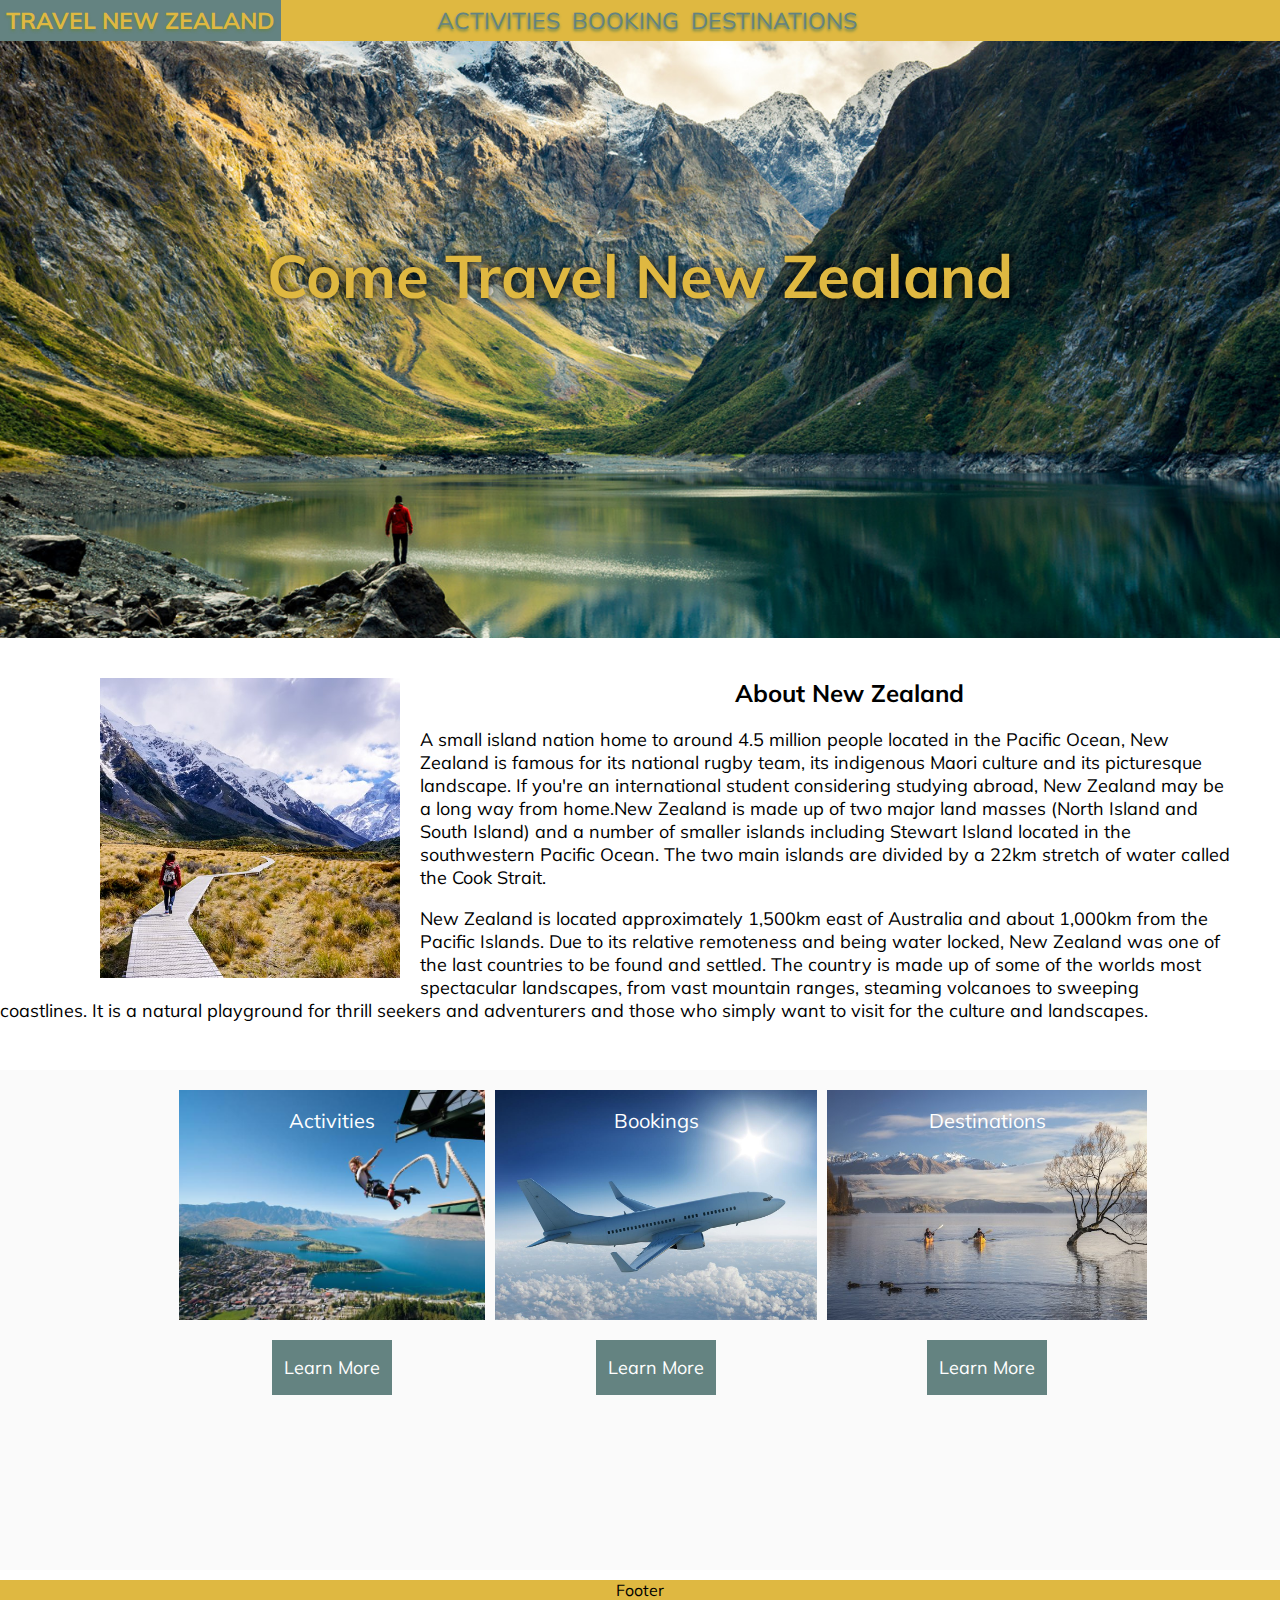
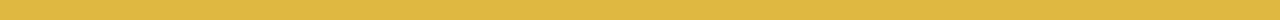
<file: Lab3Master1.3/public_html/index.html>
<!DOCTYPE html>
<html>
    <head>
        <title>NZ - Home</title>
        <meta charset="UTF-8">
        <meta name="viewport" content="width=device-width, initial-scale=1.0">
        <link href="index.css" rel="stylesheet" type="text/css"/>
        <link href="nav.css" rel="stylesheet" type="text/css"/>
        <link href="https://fonts.googleapis.com/css?family=Muli&display=swap" rel="stylesheet">
    </head>
    <body>
        <div class="container">
            <nav>
                <ul>
                    <li><a href="./index.html">Travel New Zealand</a></li>
                    <li><a href="./skiing.html">Activities</a></li>
                    <li><a href="./bookings.html">Booking</a></li>
                    <li><a href="./destinations.html">Destinations</a></li>
                    <li><i class="material-icons">menu</i></li>
                </ul>`
            </nav>
            <div class='heroOne'>
                <h1>Come Travel New Zealand</h1>
            </div>
            <div class="imgbio">
                <br>
                <img src="img/countrybio.jpg" alt="Image" class="countrybio"/>
                <center><h2>About New Zealand</h2></center>
                <p style="font-size: 18px;">
                    A small island nation home to around 4.5 million people located in the Pacific Ocean, New Zealand is famous for its national rugby team, its indigenous Maori culture and its picturesque landscape. 
                    If you're an international student considering studying abroad, New Zealand may be a long way from home.New Zealand is made up of two major land masses (North Island and South Island) and a number of smaller islands including Stewart Island located in the southwestern Pacific Ocean. The two main islands are divided by a 22km stretch of water called the Cook Strait. </p>
                <p style="font-size: 18px;">
                    New Zealand is located approximately 1,500km east of Australia and about 1,000km from the Pacific Islands. Due to its relative remoteness and being water locked, New Zealand was one of the last countries to be found and settled. The country is made up of some of the worlds most spectacular landscapes, from vast mountain ranges, steaming volcanoes to sweeping coastlines. It is a natural playground for thrill seekers and adventurers and those who simply want to visit for the culture and landscapes.
                </p>  
            </div>
            <div class="grid"><br>
                <div class="activities">
                    <a href="skiing.html">
                        <img src="img/activities.jpg" alt="" class="activityImg"/>
                        <div class="title1"><p>Activities</p></div>
                    </a>
                    <form class="button1" method="get" action="activities.html">
                        <center><button class="btnAct">Learn More</button></center>
                    </form>
                </div>
                <div class="booking">
                    <a href="bookings.html">
                        <img src="img/bookings.jpg" alt="" class="bookingImg"/>
                        <div class="title2"><p>Bookings</p></div>
                    </a>
                    <form class="button2" method="get" action="bookings.html">
                        <center><button class="btnAct">Learn More</button></center>
                    </form>
                </div>
                <div class="destinations">
                    <a href="destinations.html">
                        <img src="img/destinations.jpg" alt="" class="destinationImg"/>
                        <div class="title3"><p>Destinations</p></div>
                    </a>
                    <form class="button3" method="get" action="destinations.html">
                        <center><button class="btnAct">Learn More</button></center>
                    </form>
                </div>
            </div>
            <div class="grid2">
            </div>
            <footer class="footer">Footer</footer>
        </div>
    </body>
</html>
</file>
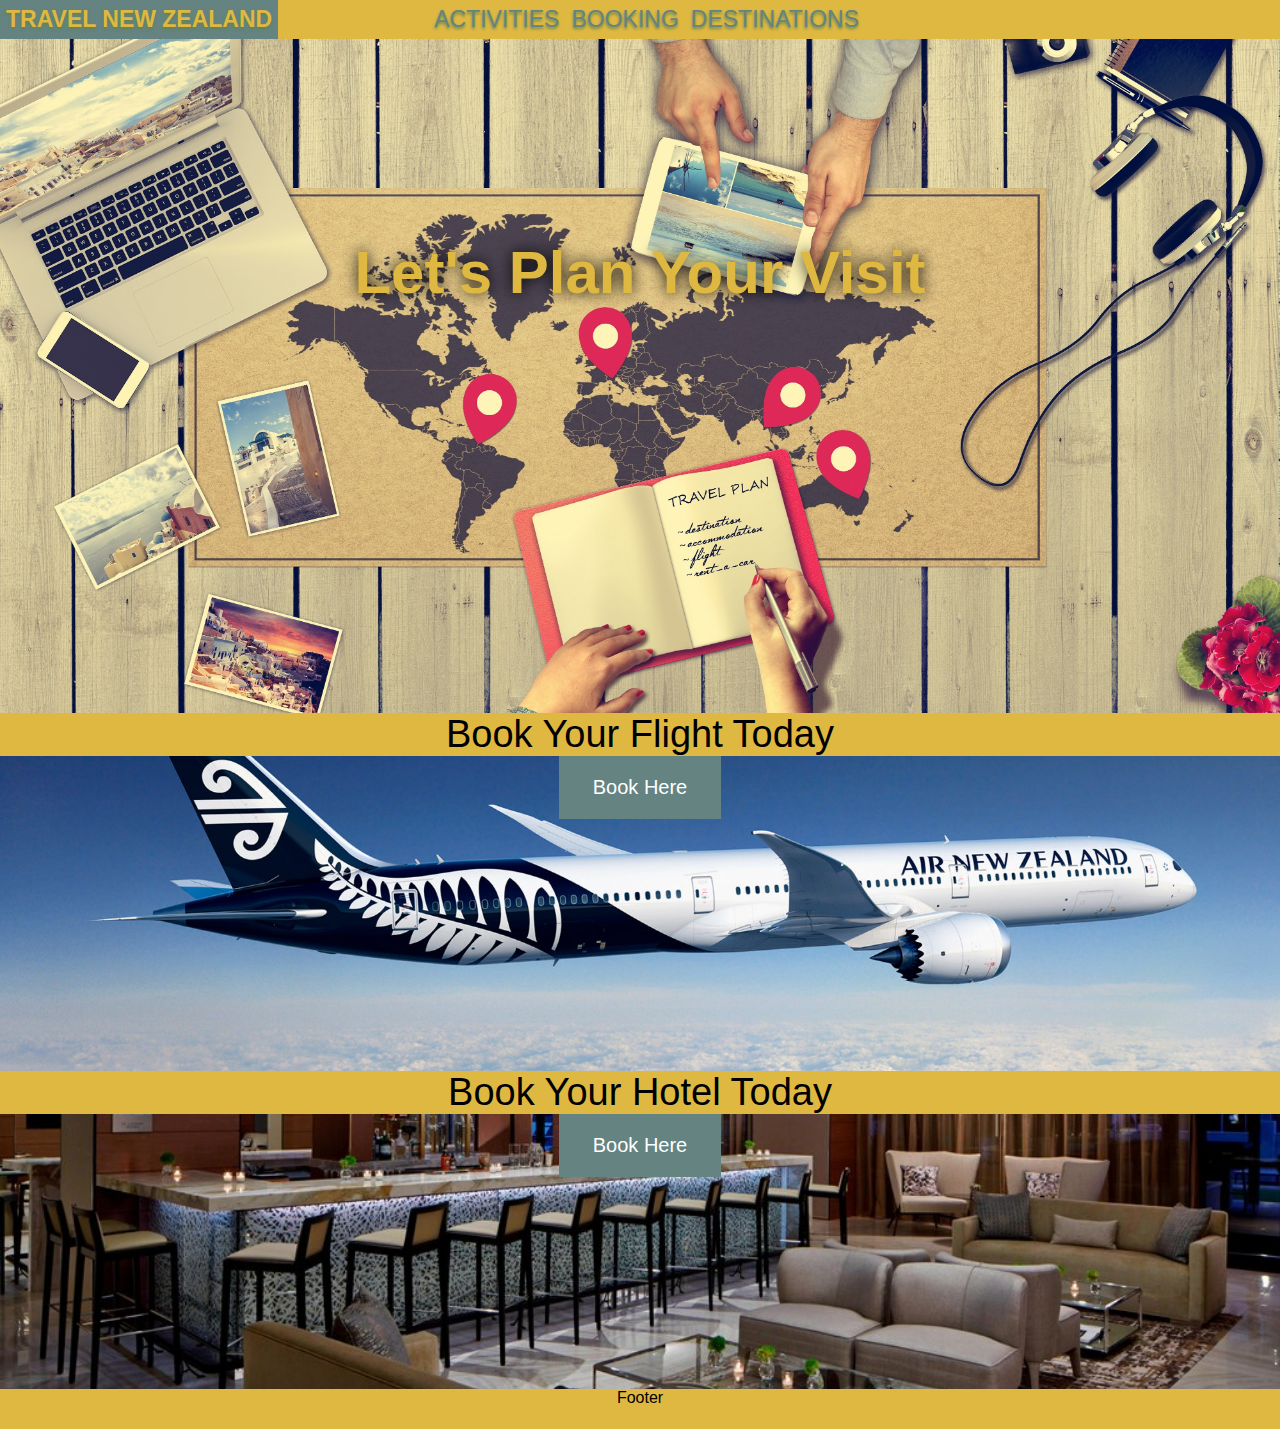
<file: Lab3Master1.3/public_html/bookings.html>
<!DOCTYPE html>
<html>
    <head>
        <title> NZ - Bookings</title>
        <meta charset="UTF-8">
        <meta name="viewport" content="width=device-width, initial-scale=1.0">
        <link href="bookings.css" rel="stylesheet" type="text/css"/>
        <link href="https://fonts.googleapis.com/icon?family=Material+Icons" rel="stylesheet">
        <link href="nav.css" rel="stylesheet" type="text/css"/>
    </head>
    <body>     
        <div class="container">
            <nav>
                <ul>
                    <li><a href="index.html">Travel New Zealand</a></li>
                    <li><a href="skiing.html">Activities</a></li>
                    <li><a href="bookings.html">Booking</a></li>
                    <li><a href="destinations.html">Destinations</a></li>
                    <li><i class="material-icons">menu</i></li>
                </ul>
            </nav>
            <div class="heroOne">
                <h1>Let's Plan Your Visit</h1>
            </div>
            <div id="button1">
                <form method="get" action="https://www.nz.kayak.com/" target="_blank">
                    Book Your Flight Today
                </form>
            </div>
            <div class="heroTwo">
                <form method="get" action="https://www.nz.kayak.com/" target="_blank">
                    <button type="submit">Book Here</button>
                </form>
            </div>
            <div id="button2">
                <form method="get" action="https://www.nz.kayak.com/" target="_blank">
                    Book Your Hotel Today
                </form>
            </div>
            <div class="heroThree">
                <form method="get" action="https://www.nz.kayak.com/" target="_blank">
                    <button type="submit">Book Here</button>
                </form>
            </div>
            <footer class="footer">Footer</footer>
        </div>
    </body>
</html>
</file>
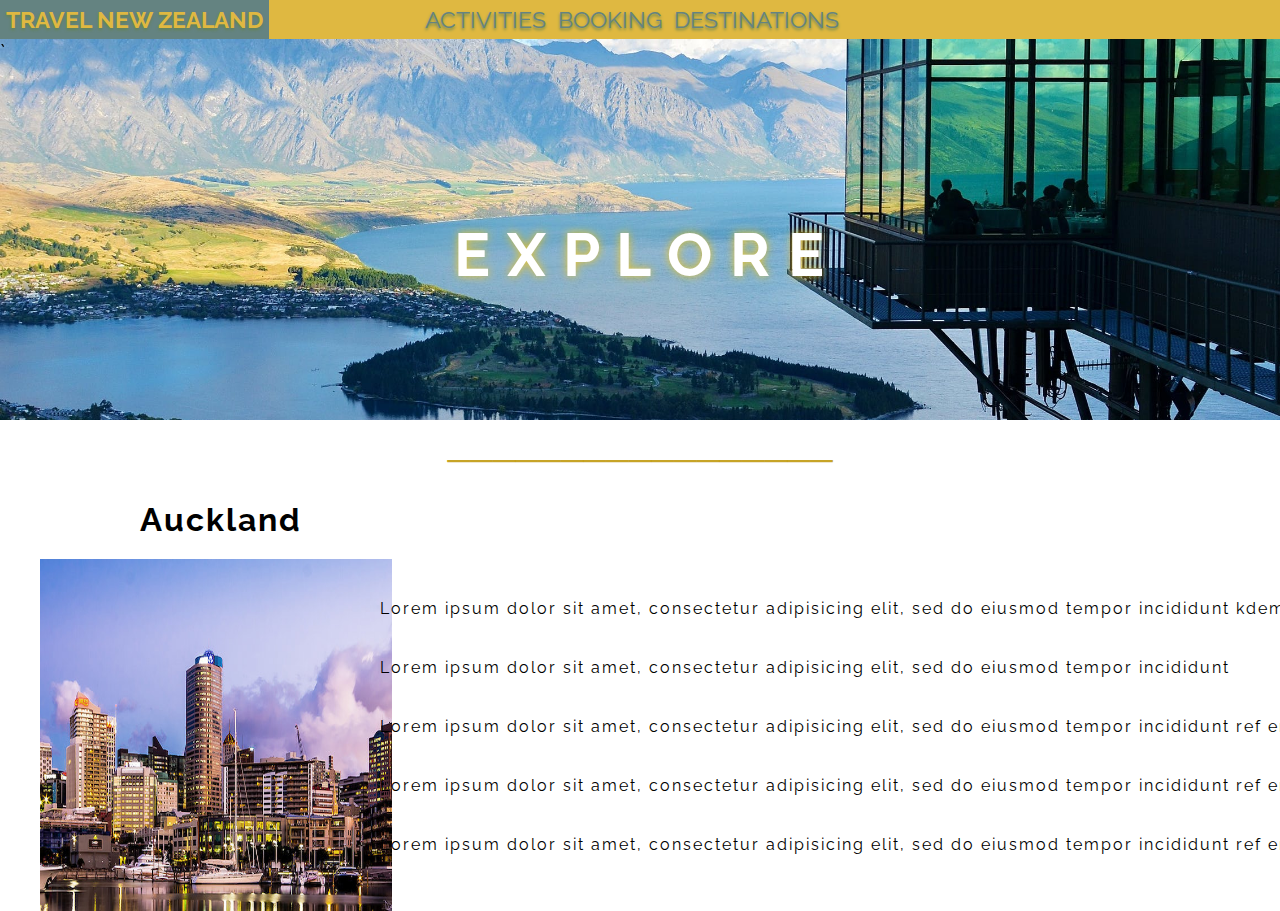
<file: Lab3Master1.3/public_html/destinations.html>
<!DOCTYPE html>
<!--
To change this license header, choose License Headers in Project Properties.
To change this template file, choose Tools | Templates
and open the template in the editor.
-->
<html>

    <head>
        <title> Destination</title>
        <meta charset="UTF-8">
        <meta name="viewport" content="width=device-width, initial-scale=1.0">
        <link href="https://fonts.googleapis.com/css?family=Baloo+Chettan+2|Montserrat|Muli|Raleway|Ubuntu&display=swap" rel="stylesheet">
        <link href="destinations.css" rel="stylesheet" type="text/css"/>
        <link href="nav.css" rel="stylesheet" type="text/css"/>
    </head>
    <body>
        <nav>
            <ul>
                <li><a href="./index.html">Travel New Zealand</a></li>
                <li><a href="./skiing.html">Activities</a></li>
                <li><a href="./bookings.html">Booking</a></li>
                <li><a href="./destinations.html">Destinations</a></li>
                <li><i class="material-icons">menu</i></li>
            </ul>`
        </nav>
        <div class="heroOne">
            <h1>E X P L O R E</h1>
        </div>
        <div class="h1Her">
            <h1>─────────────────</h1>
        </div>
        <div class="places">
            <h1>Auckland</h1>
            <div class="places-wrapper">
                <img src="images/auck1.jpg" alt="Auckland" height="352" width="352">
                <div class="text-body">
                    <p>Lorem ipsum dolor sit amet, consectetur adipisicing elit, sed do eiusmod tempor incididunt kdemf</p>
                    <p>Lorem ipsum dolor sit amet, consectetur adipisicing elit, sed do eiusmod tempor incididunt</p>
                    <p>Lorem ipsum dolor sit amet, consectetur adipisicing elit, sed do eiusmod tempor incididunt ref emr</p>
                    <p>Lorem ipsum dolor sit amet, consectetur adipisicing elit, sed do eiusmod tempor incididunt ref emr</p>
                    <p>Lorem ipsum dolor sit amet, consectetur adipisicing elit, sed do eiusmod tempor incididunt ref emr</p>
                </div>
                <!--<div class="footer">
                <p></p>
                <a href="https://www.facebook.com/purenewzealand/" target="_blank"><img src="images/icons8-facebook-50.png" alt="facebook logo" height="42" width="42"></a>
                <a href="https://www.instagram.com/purenewzealand/?hl=en" target="_blank"><img src="images/icons8-instagram-50.png" alt="instagram logo" height="42" width="42"></a>
                <a href="https://twitter.com/PureNewZealand?ref_src=twsrc%5Egoogle%7Ctwcamp%5Eserp%7Ctwgr%5Eauthor" target="_blank"><img src="images/icons8-twitter-50.png" alt="twitter logo" height="42" width="42"></a>
                <a href="https://www.yelp.com/search?find_desc=New+Zealand&find_loc=Auckland " target="_blank"><img src="images/icons8-yelp-50.png" alt="yelp logo" height="42" width="42"></a>
                <p>©Web Development II</p>
                </div> -->
            </div>

    </body>
</html>
</file>
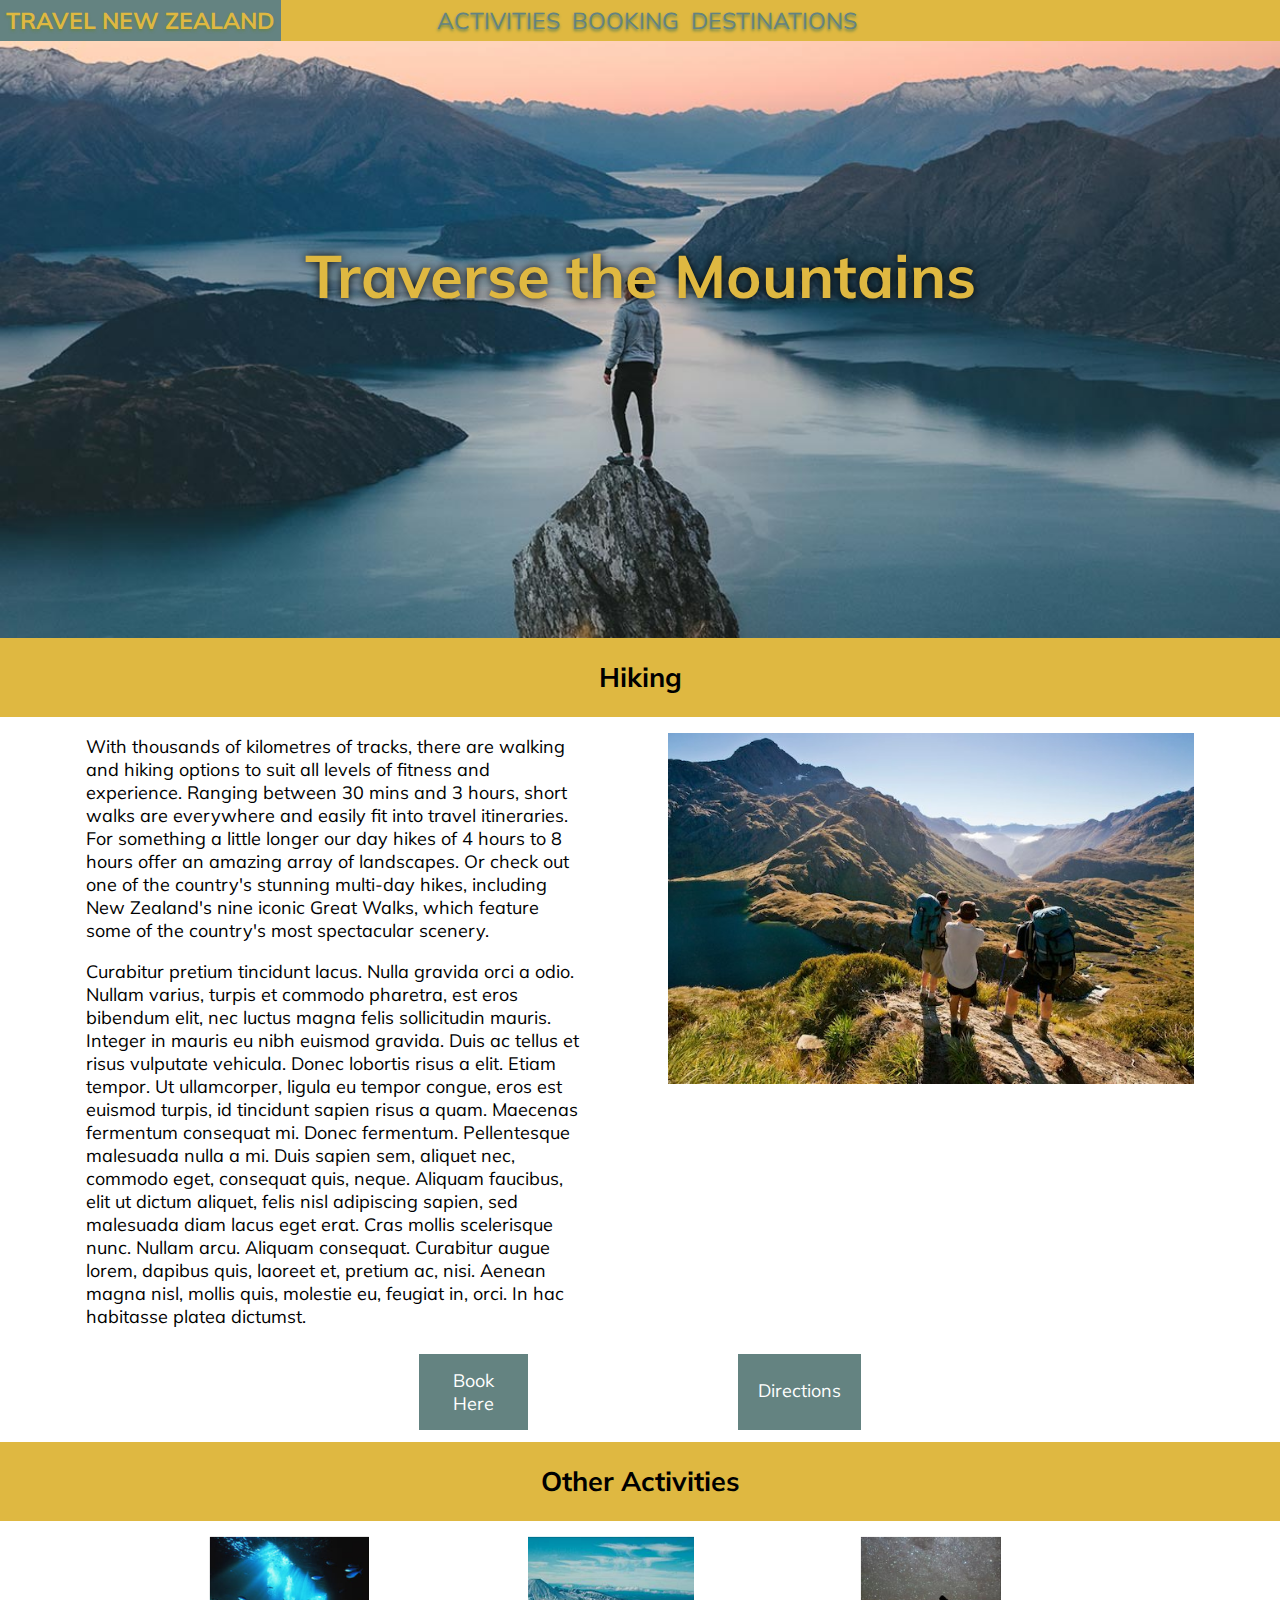
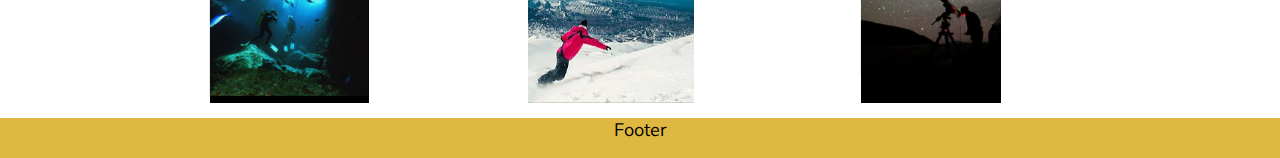
<file: Lab3Master1.3/public_html/hiking.html>
<!DOCTYPE html>
<html>
    <head>
        <title>Activities</title>
        <meta charset="UTF-8">
        <meta name="viewport" content="width=device-width, initial-scale=1.0">
        <link href="nav.css" rel="stylesheet" type="text/css"/>
        <link href="ActsCss/hiking.css" rel="stylesheet" type="text/css"/>
        <link href="https://fonts.googleapis.com/css?family=Muli&display=swap" rel="stylesheet">

        <link href="https://fonts.googleapis.com/icon?family=Material+Icons" rel="stylesheet">
    </head>
    <body>     
        <div class="container">
            <nav>
                <ul>
                    <li><a href="./index.html">Travel New Zealand</a></li>
                    <li><a href="./skiing.html">Activities</a></li>
                    <li><a href="./bookings.html">Booking</a></li>
                    <li><a href="./destinations.html">Destinations</a></li>
                    <li><i class="material-icons">menu</i></li>
                </ul>
            </nav>
            <a id="home"></a>
            <div class='heroOne'>
                <h1>Traverse the Mountains</h1>
            </div>
            <div class="headingOne">
                <h2>Hiking</h2>
            </div>
            <div class="blurb">
                <p>
                    With thousands of kilometres of tracks, there are walking and hiking options to suit all levels of fitness and experience. 
                    Ranging between 30 mins and 3 hours, short walks are everywhere and easily fit into travel itineraries. For something a little longer our day hikes of 4 hours to 8 hours offer an amazing array of landscapes. Or check out one of the country's stunning multi-day hikes, including New Zealand's nine iconic Great Walks, which feature some of the country's most spectacular scenery.
                <p>
                    Curabitur pretium tincidunt lacus. Nulla gravida orci a odio. Nullam varius, turpis et commodo pharetra, est eros bibendum elit, nec luctus magna felis sollicitudin mauris. Integer in mauris eu nibh euismod gravida. Duis ac tellus et risus vulputate vehicula. Donec lobortis risus a elit. Etiam tempor. Ut ullamcorper, ligula eu tempor congue, eros est euismod turpis, id tincidunt sapien risus a quam. Maecenas fermentum consequat mi. Donec fermentum. Pellentesque malesuada nulla a mi. Duis sapien sem, aliquet nec, commodo eget, consequat quis, neque. Aliquam faucibus, elit ut dictum aliquet, felis nisl adipiscing sapien, sed malesuada diam lacus eget erat. Cras mollis scelerisque nunc. Nullam arcu. Aliquam consequat. Curabitur augue lorem, dapibus quis, laoreet et, pretium ac, nisi. Aenean magna nisl, mollis quis, molestie eu, feugiat in, orci. In hac habitasse platea dictumst.
                </p>
            </div>
            <div class="image">
                <img src="images/hiking2.jpg" alt="" style=" max-height: 400px"/>
            </div>
            <div class="bookbtn">
                <a href="https://www.nz.kayak.com/">Book Here</a></div>
            <div class="mapbtn">
                <a href="https://www.maps.google.com/">Directions</a>
            </div>
            <div class="headingTwo">
                <h2>Other Activities</h2>
            </div>
            <div class="act1"><a href="./scuba.html">
                    <img src="images/scuba.jpg" class="imglink" style="width:100%">
                    <div class="middle">
                        <div class="text">Scuba Diving</div>
                    </div>
                </a></div>
            <div class="act2"><a href="./skiing.html">
                    <img src="images/skiing.jpg" class="imglink" style="width:100%">
                    <div class="middle">
                        <div class="text">Skiing</div>
                    </div>
                </a></div>
            <div class="act3"><a href="./stargazing.html">
                    <img src="images/astro.jpg" class="imglink" style="width:100%">
                    <div class="middle">
                        <div class="text">Stargazing</div>
                    </div>
                </a></div>
            <footer class="footer">Footer</footer>
            <a style="position: absolute; top:10000px;"></a>
        </div>
    </body>
</html>
</file>
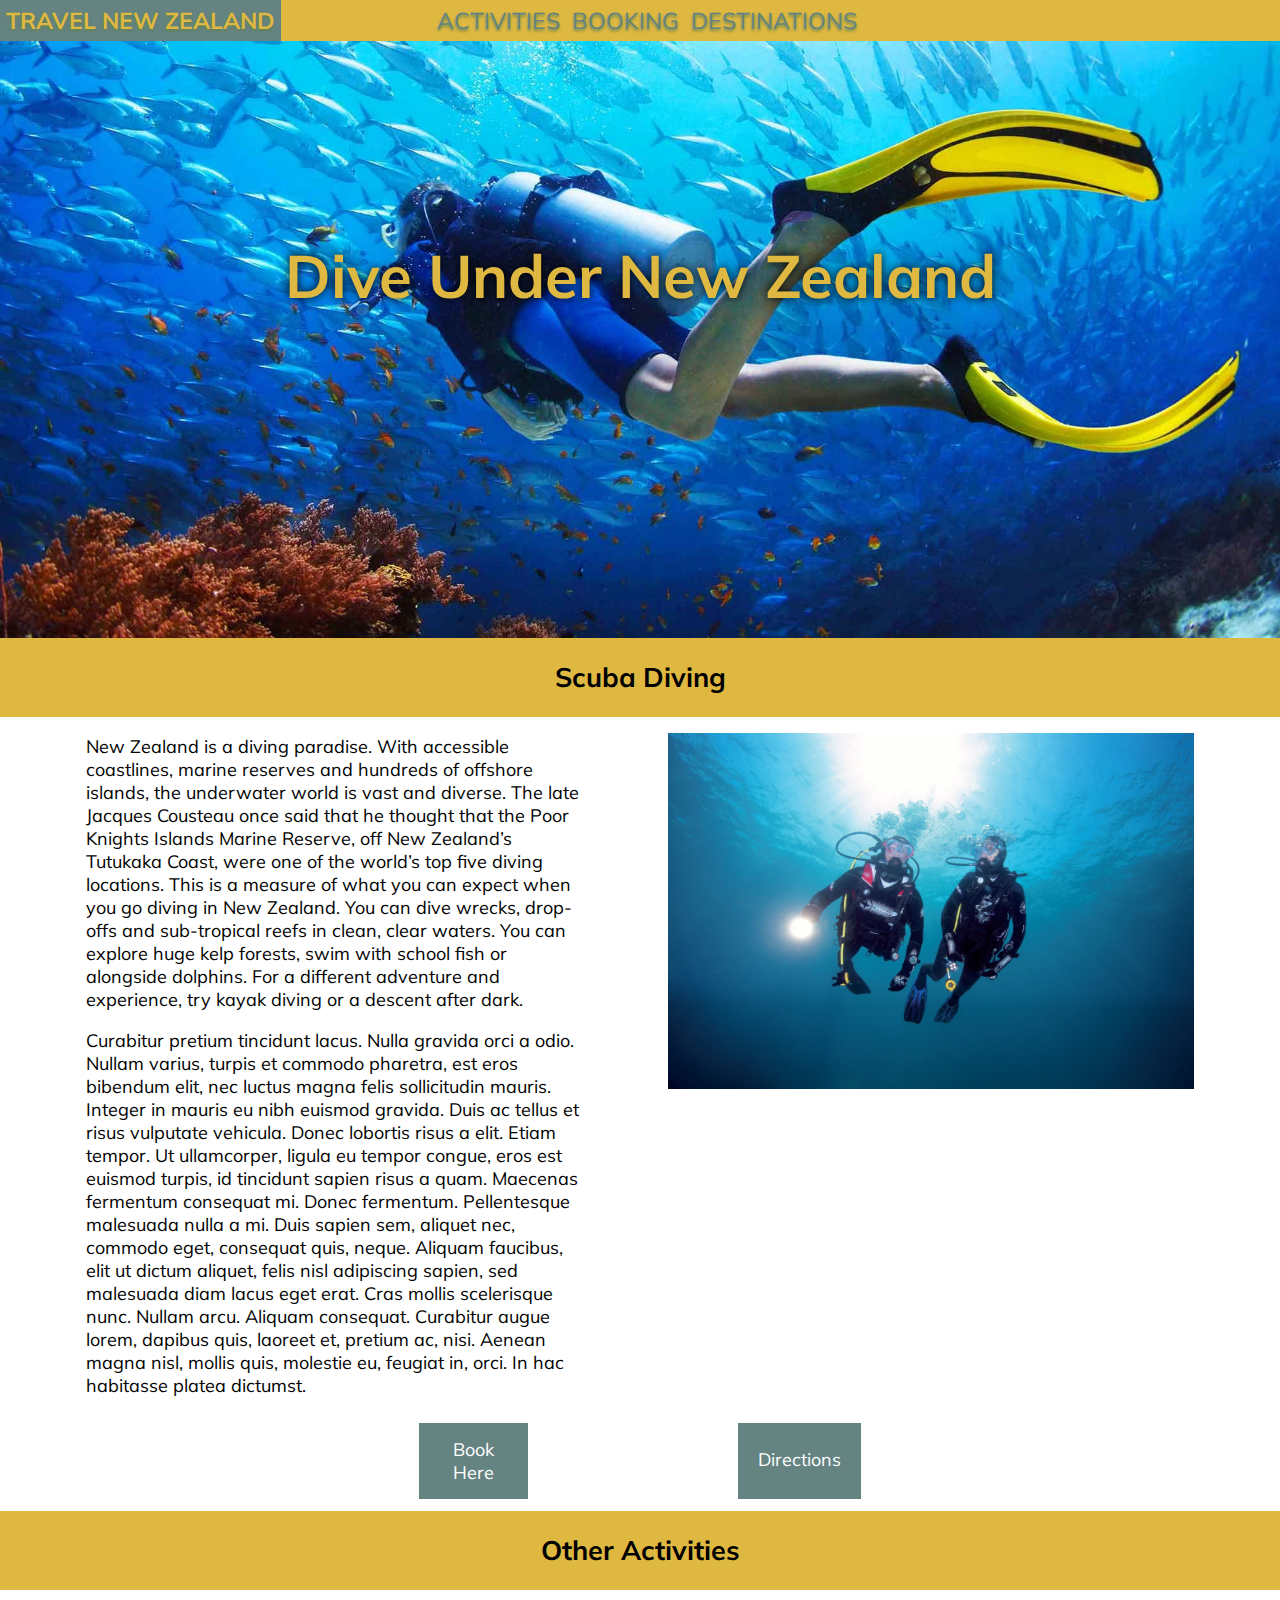
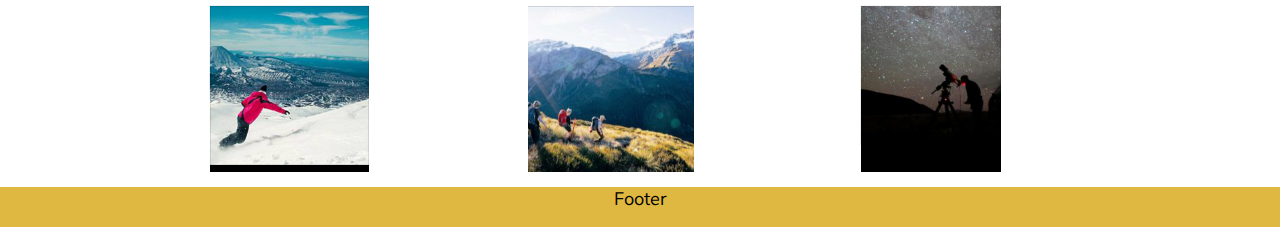
<file: Lab3Master1.3/public_html/scuba.html>
<!DOCTYPE html>
<html>
    <head>
        <title>Activities</title>
        <meta charset="UTF-8">
        <meta name="viewport" content="width=device-width, initial-scale=1.0">
        <link href="nav.css" rel="stylesheet" type="text/css"/>
        <link href="ActsCss/scuba.css" rel="stylesheet" type="text/css"/>
        <link href="https://fonts.googleapis.com/css?family=Muli&display=swap" rel="stylesheet">
        <link href="https://fonts.googleapis.com/icon?family=Material+Icons" rel="stylesheet">
    </head>
    <body>     
        <div class="navbar">
            <!--    <div class="logo">
            <img src="images/tourism.png" alt="New Zeland logo" height="42" width="42">-->
            <div class="links">
                <a href="#home">Travel New Zeland</a>
                <a href="destinations.html">Destinations</a>
                <a href="#bookings">Bookings</a>
                <div class="dropdown">
                    <button class="dropbtn">Activities</button>
                    <div class="dropdown-content">
                        <a href="#Hiking">Hiking</a>
                        <a href="#Snowboarding">Snowboarding</a>
                        <a href="#Stargazing">Stargazing</a>
                        <a href="#Scuba">Scuba</a>
                    </div>
                </div>
            </div>   
        </div>
        <div class="container">
            <nav>
                <ul>
                    <li><a href="./index.html">Travel New Zealand</a></li>
                    <li><a href="./skiing.html">Activities</a></li>
                    <li><a href="./bookings.html">Booking</a></li>
                    <li><a href="./destinations.html">Destinations</a></li>
                    <li><i class="material-icons">menu</i></li>
                </ul>
            </nav>
            <a id="home"></a>
            <div class='heroOne'>
                <h1>Dive Under New Zealand</h1>
            </div>
            <div class="headingOne">
                <h2>Scuba Diving</h2>
            </div>
            <div class="blurb">
                <p>
                    New Zealand is a diving paradise. With accessible coastlines, marine reserves and hundreds of offshore islands, the underwater world is vast and diverse. The late Jacques Cousteau once said that he thought that the Poor Knights Islands Marine Reserve, off New Zealand’s Tutukaka Coast, were one of the world’s top five diving locations. This is a measure of what you can expect when you go diving in New Zealand. You can dive wrecks, drop-offs and sub-tropical reefs in clean, clear waters. You can explore huge kelp forests, swim with school fish or alongside dolphins. For a different adventure and experience, try kayak diving or a descent after dark.

                </p>
                <p>
                    Curabitur pretium tincidunt lacus. Nulla gravida orci a odio. Nullam varius, turpis et commodo pharetra, est eros bibendum elit, nec luctus magna felis sollicitudin mauris. Integer in mauris eu nibh euismod gravida. Duis ac tellus et risus vulputate vehicula. Donec lobortis risus a elit. Etiam tempor. Ut ullamcorper, ligula eu tempor congue, eros est euismod turpis, id tincidunt sapien risus a quam. Maecenas fermentum consequat mi. Donec fermentum. Pellentesque malesuada nulla a mi. Duis sapien sem, aliquet nec, commodo eget, consequat quis, neque. Aliquam faucibus, elit ut dictum aliquet, felis nisl adipiscing sapien, sed malesuada diam lacus eget erat. Cras mollis scelerisque nunc. Nullam arcu. Aliquam consequat. Curabitur augue lorem, dapibus quis, laoreet et, pretium ac, nisi. Aenean magna nisl, mollis quis, molestie eu, feugiat in, orci. In hac habitasse platea dictumst.
                </p>
            </div>
            <div class="image">
                <img src="images/scuba2.jpg" alt="" style="max-height: 400px;"/>
            </div>
            <div class="bookbtn">
                <a href="https://www.nz.kayak.com/">Book Here</a></div>
            <div class="mapbtn">
                <a href="https://www.maps.google.com/">Directions</a>
            </div>
            <div class="headingTwo">
                <h2>Other Activities</h2>
            </div>
            <div class="act1"><a href="./skiing.html">
                    <img src="images/skiing.jpg" class="imglink" style="width:100%">
                    <div class="middle">
                        <div class="text">Skiing</div>
                    </div>
                </a></div>
            <div class="act2"><a href="./hiking.html">
                    <img src="images/hiking.jpg" class="imglink" style="width:100%">
                    <div class="middle">
                        <div class="text">Hiking</div>
                    </div>
                </a></div>
            <div class="act3"><a href="./stargazing.html">
                    <img src="images/astro.jpg" class="imglink" style="width:100%">
                    <div class="middle">
                        <div class="text">Stargazing</div>
                    </div>
                </a></div>
            <footer class="footer">Footer</footer>
            <a style="position: absolute; top:10000px;"></a>
        </div>
    </body>
</html>
</file>
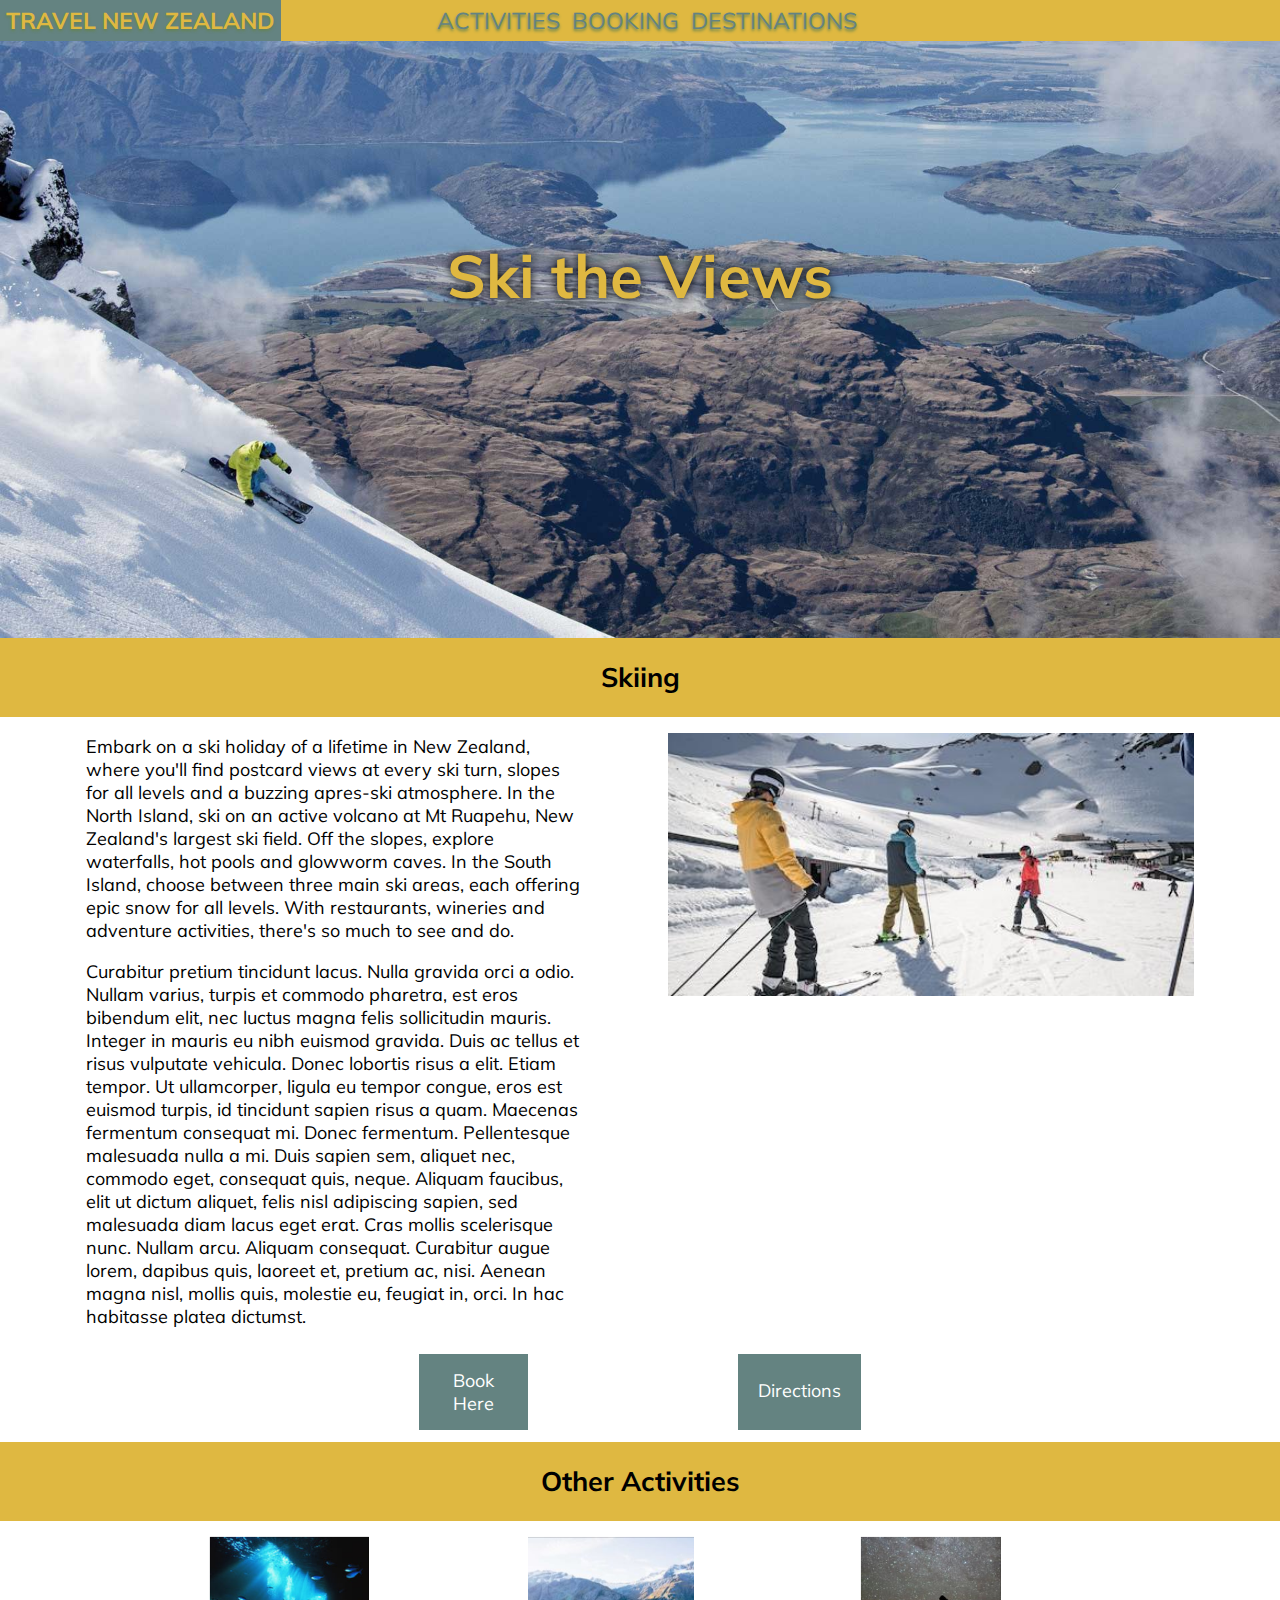
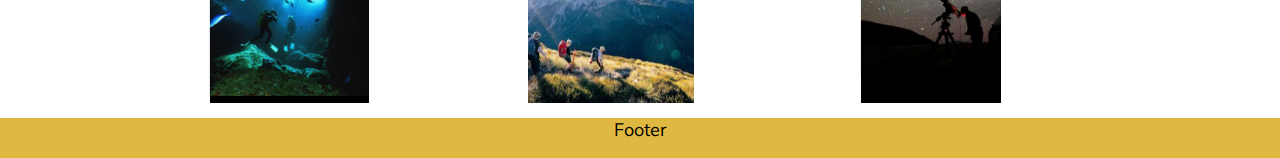
<file: Lab3Master1.3/public_html/skiing.html>
<!DOCTYPE html>
<html>
    <head>
        <title>NZ - Skiing</title>
        <meta charset="UTF-8">
        <meta name="viewport" content="width=device-width, initial-scale=1.0">
        <link href="nav.css" rel="stylesheet" type="text/css"/>
        <link href="https://fonts.googleapis.com/css?family=Muli&display=swap" rel="stylesheet">
        <link href="ActsCss/skiing.css" rel="stylesheet" type="text/css"/>
        <link href="https://fonts.googleapis.com/icon?family=Material+Icons" rel="stylesheet">
    </head>
    <body>     
        <div class="container">
            <nav>
                <ul>
                    <li><a href="./index.html">Travel New Zealand</a></li>
                    <li><a href="./skiing.html">Activities</a></li>
                    <li><a href="./bookings.html">Booking</a></li>
                    <li><a href="./destinations.html">Destinations</a></li>
                    <li><i class="material-icons">menu</i></li>
                </ul>
            </nav>
            <a id="home"></a>
            <div class='heroOne'>
                <h1>Ski the Views</h1>
            </div>
            <div class="headingOne">
                <h2>Skiing</h2>
            </div>
            <div class="blurb">
                <p>
                    Embark on a ski holiday of a lifetime in New Zealand, where you'll find postcard views at every ski turn, slopes for all levels and a buzzing apres-ski atmosphere.

                    In the North Island, ski on an active volcano at Mt Ruapehu, New Zealand's largest ski field. Off the slopes, explore waterfalls, hot pools and glowworm caves. In the South Island, choose between three main ski areas, each offering epic snow for all levels. With restaurants, wineries and adventure activities, there's so much to see and do.            </p>
                <p>
                    Curabitur pretium tincidunt lacus. Nulla gravida orci a odio. Nullam varius, turpis et commodo pharetra, est eros bibendum elit, nec luctus magna felis sollicitudin mauris. Integer in mauris eu nibh euismod gravida. Duis ac tellus et risus vulputate vehicula. Donec lobortis risus a elit. Etiam tempor. Ut ullamcorper, ligula eu tempor congue, eros est euismod turpis, id tincidunt sapien risus a quam. Maecenas fermentum consequat mi. Donec fermentum. Pellentesque malesuada nulla a mi. Duis sapien sem, aliquet nec, commodo eget, consequat quis, neque. Aliquam faucibus, elit ut dictum aliquet, felis nisl adipiscing sapien, sed malesuada diam lacus eget erat. Cras mollis scelerisque nunc. Nullam arcu. Aliquam consequat. Curabitur augue lorem, dapibus quis, laoreet et, pretium ac, nisi. Aenean magna nisl, mollis quis, molestie eu, feugiat in, orci. In hac habitasse platea dictumst.
                </p>
            </div>
            <div class="image">
                <img src="images/skiing2.jpg" alt="" style="max-height: 400px;"/>
            </div>
            <div class="bookbtn">
                <a href="https://www.nz.kayak.com/">Book Here</a>
            </div>
            <div class="mapbtn">
                <a href="https://www.maps.google.com/">Directions</a>
            </div>
            <div class="headingTwo">
                <h2>Other Activities</h2>
            </div>
            <div class="act1"><a href="./scuba.html">
                    <img src="images/scuba.jpg" class="imglink" style="width:100%">
                    <div class="middle">
                        <div class="text">Scuba Diving</div>
                    </div>
                </a></div>
            <div class="act2"><a href="./hiking.html">
                    <img src="images/hiking.jpg" class="imglink" style="width:100%">
                    <div class="middle">
                        <div class="text">Hiking</div>
                    </div>
                </a></div>
            <div class="act3"><a href="./stargazing.html">
                    <img src="images/astro.jpg" class="imglink" style="width:100%">
                    <div class="middle">
                        <div class="text">Stargazing</div>
                    </div>
                </a></div>
            <footer class="footer">Footer</footer>
            <a style="position: absolute; top:10000px;"></a>
        </div>
    </body>
</html>
</file>
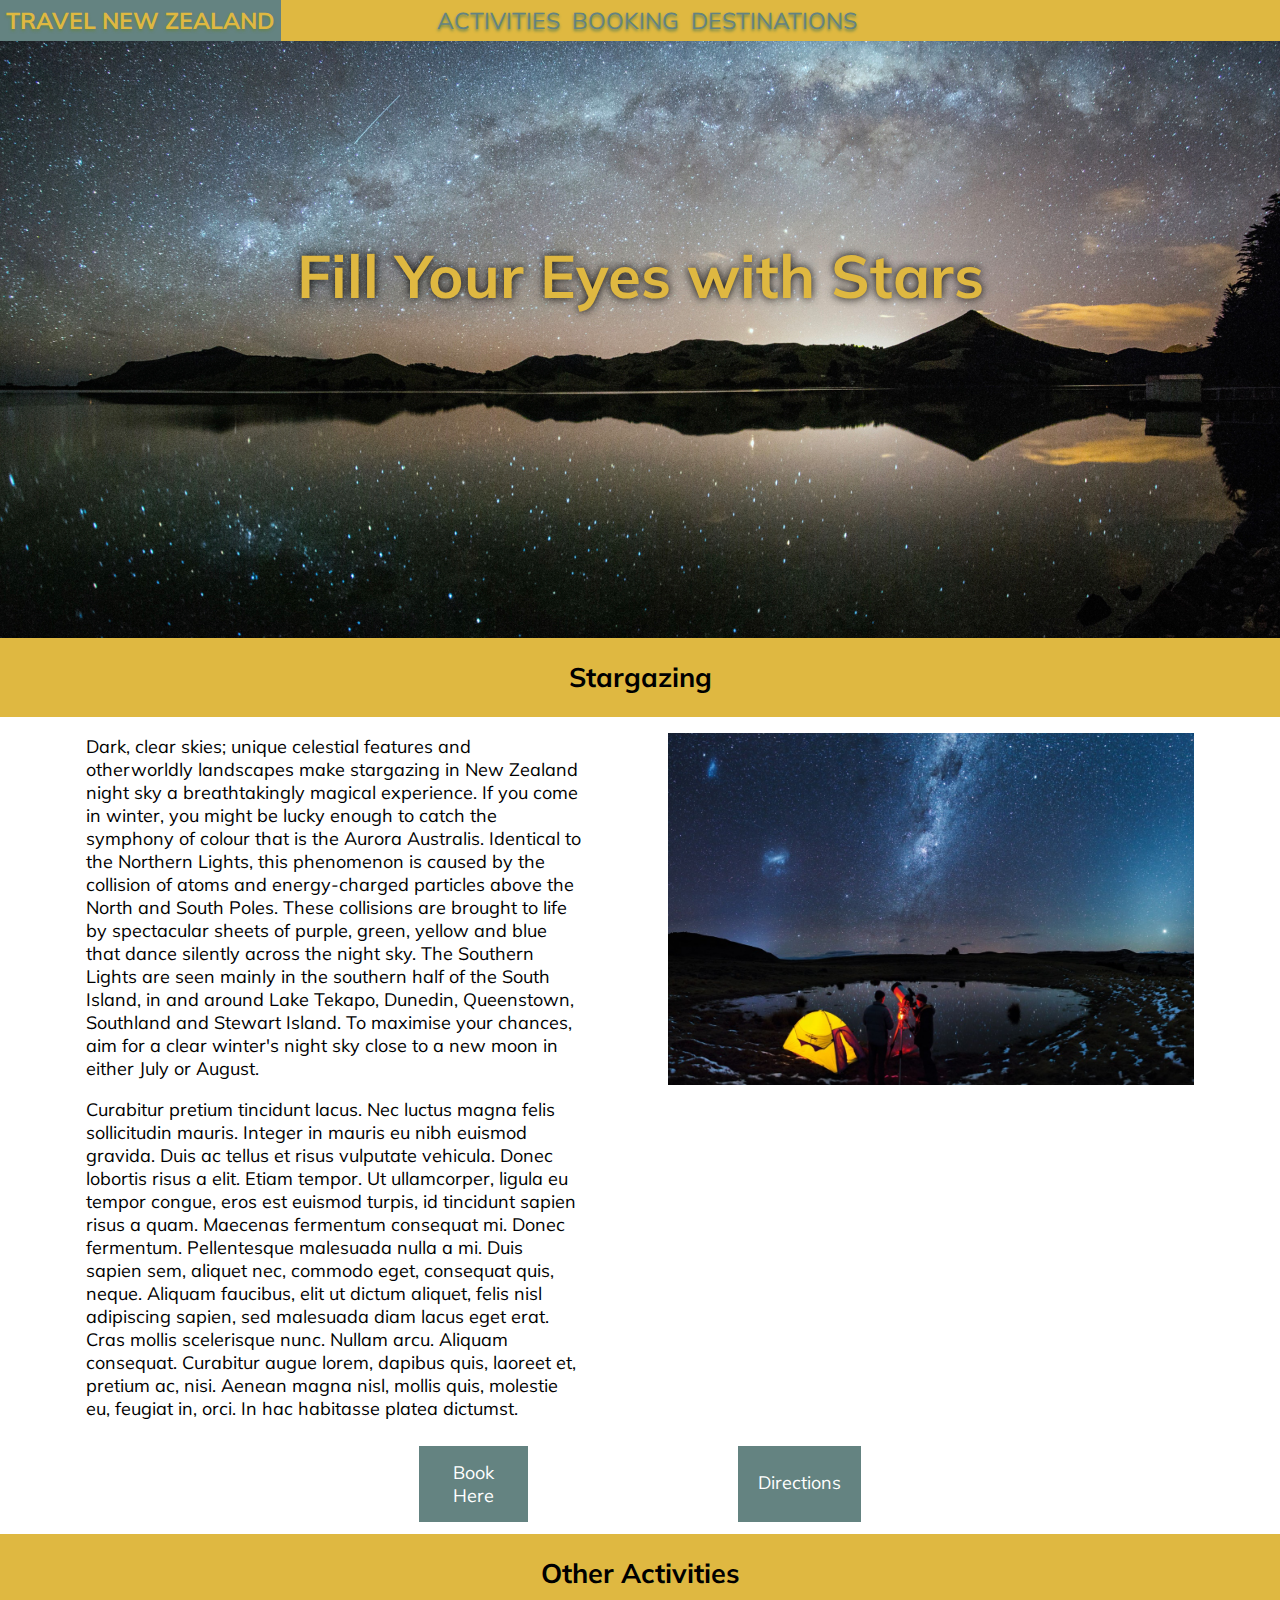
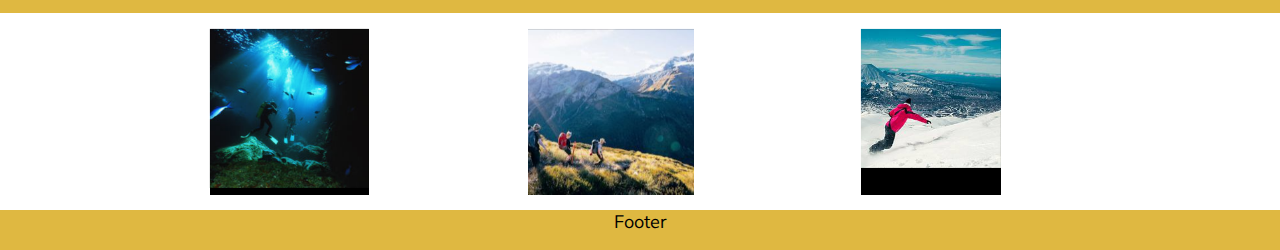
<file: Lab3Master1.3/public_html/stargazing.html>
<!DOCTYPE html>
<html>
    <head>
        <title>Activities</title>
        <meta charset="UTF-8">
        <meta name="viewport" content="width=device-width, initial-scale=1.0">
        <link href="nav.css" rel="stylesheet" type="text/css"/>
        <link href="ActsCss/stargazing.css" rel="stylesheet" type="text/css"/>
        <link href="https://fonts.googleapis.com/css?family=Muli&display=swap" rel="stylesheet">
        <link href="https://fonts.googleapis.com/icon?family=Material+Icons" rel="stylesheet">
    </head>
    <body>     
        <div class="container">
            <nav>
                <ul>
                    <li><a href="./index.html">Travel New Zealand</a></li>
                    <li><a href="./skiing.html">Activities</a></li>
                    <li><a href="./bookings.html">Booking</a></li>
                    <li><a href="./destinations.html">Destinations</a></li>
                    <li><i class="material-icons">menu</i></li>
                </ul>
            </nav>
            <a id="home"></a>
            <div class='heroOne'>
                <h1>Fill Your Eyes with Stars</h1>
            </div>
            <div class="headingOne">
                <h2>Stargazing</h2>
            </div>
            <div class="blurb">
                <p>
                    Dark, clear skies; unique celestial features and otherworldly landscapes make stargazing in New Zealand night sky a breathtakingly magical experience. If you come in winter, you might be lucky enough to catch the symphony of colour that is the Aurora Australis. Identical to the Northern Lights, this phenomenon is caused by the collision of atoms and energy-charged particles above the North and South Poles. These collisions are brought to life by spectacular sheets of purple, green, yellow and blue that dance silently across the night sky. The Southern Lights are seen mainly in the southern half of the South Island, in and around Lake Tekapo, Dunedin, Queenstown, Southland and Stewart Island. To maximise your chances, aim for a clear winter's night sky close to a new moon in either July or August. 
                <p>
                    Curabitur pretium tincidunt lacus. Nec luctus magna felis sollicitudin mauris. Integer in mauris eu nibh euismod gravida. Duis ac tellus et risus vulputate vehicula. Donec lobortis risus a elit. Etiam tempor. Ut ullamcorper, ligula eu tempor congue, eros est euismod turpis, id tincidunt sapien risus a quam. Maecenas fermentum consequat mi. Donec fermentum. Pellentesque malesuada nulla a mi. Duis sapien sem, aliquet nec, commodo eget, consequat quis, neque. Aliquam faucibus, elit ut dictum aliquet, felis nisl adipiscing sapien, sed malesuada diam lacus eget erat. Cras mollis scelerisque nunc. Nullam arcu. Aliquam consequat. Curabitur augue lorem, dapibus quis, laoreet et, pretium ac, nisi. Aenean magna nisl, mollis quis, molestie eu, feugiat in, orci. In hac habitasse platea dictumst.
                </p>
            </div>
            <div class="image">
                <img src="images/astro2.jpg" alt="" style=" max-height: 400px;"/>
            </div>
            <div class="bookbtn">
                <a href="https://www.nz.kayak.com/">Book Here</a></div>
            <div class="mapbtn">
                <a href="https://www.maps.google.com/">Directions</a>
            </div>
            <div class="headingTwo">
                <h2>Other Activities</h2>
            </div>
            <div class="act1"><a href="./scuba.html">
                    <img src="images/scuba.jpg" class="imglink" style="width:100%">
                    <div class="middle">
                        <div class="text">Scuba Diving</div>
                    </div>
                </a></div>
            <div class="act2"><a href="./hiking.html">
                    <img src="images/hiking.jpg" class="imglink" style="width:100%">
                    <div class="middle">
                        <div class="text">Hiking</div>
                    </div>
                </a></div>
            <div class="act3"><a href="./skiing.html">
                    <img src="images/skiing.jpg" class="imglink" style="width:100%">
                    <div class="middle">
                        <div class="text">Skiing</div>
                    </div>
                </a></div>
            <footer class="footer">Footer</footer>
            <a style="position: absolute; top:10000px;"></a>
        </div>
    </body>
</html>
</file>
<file: Lab3Master1.3/public_html/index.css>
.container{
    display: grid;
    grid-template-columns: repeat(6, 1fr);
    grid-template-rows: 38px 600px auto 30px 500px auto auto auto auto 50px;
    position: absolute;
    top: 0px;
    left: 0px;
    font-family: 'Muli', sans-serif;
    width: 100%;
}
.heroOne {
    grid-column-start: 1;
    grid-column-end: 7;
    grid-row-start: 2;
    grid-row-end: 3;
    background-image: url(img/hero.jpg);
    background-size: cover;
    background-position: center;
}
.heroOne h1 {
    font-family: 'Muli', sans-serif;
    text-align: center;
    color: #DFB841;
    margin-top: 200px;
    font-size: 60px;
    text-shadow: 0px 0px 10px black;
}
.imgbio{
    grid-column-start: 1;
    grid-column-end: 7;
    grid-row-start: 3;
    grid-row-end: 4;
}
.countrybio{
    height: 300px;
    float: left;
    margin-left: 100px;
    margin-top: 20px;
    margin-bottom: 20px;
    margin-right: 20px;
}
.imgbio p{
    margin-right: 50px;

}
.grid{
    display: grid;
    grid-row: 4;
    grid-column: 4;
    grid-template-columns: repeat(6, 1fr);
    grid-template-rows: auto auto auto;
    grid-gap: 10px;
    text-align: center;
}
.grid2{
    display: grid;
    grid-row: 5;
    grid-column: 4;
    grid-template-columns: 1fr 1fr;
    grid-template-rows: 15px;
    background-color: #FAFAFA;
    width: 100%;
    grid-column-start: 1;
    grid-column-end: 7;
}
.activities{
    grid-column-start: 2;
    grid-column-end: 3;
    grid-row-start: 4;
    grid-row-end: 5;
    position: relative;
    width: 100%;
}
.button1{
    grid-column-start:2;
    grid-column-end: 3;
    grid-row-start: 5;
    grid-row-end: 6;
    width: 100%;
}
.button2{
    grid-column-start: 3;
    grid-column-end: 4;
    grid-row-start: 5;
    grid-row-end: 6;
    width: 100%;
}
.button3{
    grid-column-start: 7;
    grid-column-end: 8;
    grid-row-start: 5;
    grid-row-end: 6;
    width: 100%;
}
.booking{
    grid-column-start: 3;
    grid-column-end: 4;
    grid-row-start: 4;
    grid-row-end: 5;
    position: relative;
    width: 100%;
}
.destinations{
    grid-column-start: 4;
    grid-column-end: 5;
    grid-row-start: 4;
    grid-row-end: 5;
    position: relative;
    width: 100%;
}
.activityImg, .bookingImg{
    height: 230px;
    display: block;
}
.destinationImg{
    height: 230px;
    display: block;
    width: 320px;
}
.footer {
    position: absolute;
    bottom: 0;
    width: 100%;
    height: 2.5rem;
    background-color: #DFB841;
    text-align: center;
}
.btnAct, .btnBook, .btnDes{
    font-family: 'Muli', sans-serif;
    background-color: #648381;
    color: white;
    border: none;
    cursor: pointer;
    padding: 16px 12px;
    font-size: 18px;
    margin-top: 20px;
    transition: background-color .4s;
}
button{
    padding: 15px 34px;
}
.btnAct:hover{
    background-color: #DFB841;
    color: white;
}
.title1, .title2, .title3{    
    font-family: 'Muli', sans-serif;
    color: white;
    position: absolute;
    top: 10%;
    left: 50%;
    transform: translate(-50%, -50%);
    font-size: 20px;
}

@media only screen and (max-width: 1100px){

}
</file>
<file: Lab3Master1.3/public_html/nav.css>
nav{
    grid-column-start: 1;
    grid-column-end: 7;
    grid-row-start: 1;
    grid-row-end: 2;
    z-index: 10;
    font-size: 23px;
    top: 0;
    position: fixed;
    width: 100%;
}
nav ul{
    list-style-type: none;
    margin: 0;
    padding: 0;
    overflow: hidden;
    background-color: #DFB841;
}
nav li{
    float: left;
    text-shadow: 0px 2px 3px #648351;
}
nav li:first-of-type{
    margin-right: 150px;
    font-weight: bold;
}
nav li:last-of-type{
    display: none;
}
nav a:link, nav a:visited{
    display: block;
    width: auto;
    color: #648381;
    background-color: #DFB841;
    text-align: center;
    padding: 6px;
    text-decoration: none;
    text-transform: uppercase;
    transition: background-color .3s, color .3s;
}
nav a:hover, nav a:active{
    background-color: #648381;
    color: #DFB841;
}
</file>
<file: Lab3Master1.3/public_html/bookings.css>
html {
    scroll-behavior: smooth;
}

.container {
    display: grid;
    grid-template-columns: repeat(6, 1fr);
    grid-template-rows: 38px auto auto auto auto auto auto auto;
    position: absolute;
    top: 0px;
    left: 0px;
    font-family: Helvetica;
    width: 100%;
}

.heroOne {
    grid-column-start: 1;
    grid-column-end: 7;
    grid-row-start: 2;
    grid-row-end: 3;
    background-image: url(img/planning.jpg);
    background-size: cover;
    background-position: center;
    height: 75vh;
    position: relative;
    transition: height .75s;
}
.heroOne h1 {
    text-align: center;
    color: #DFB841;
    margin-top: 200px;
    font-size: 60px;
    text-shadow: 0px 0px 15px black;
}
#button1 {
    grid-column-start: 1;
    grid-column-end: 7;
    grid-row-start: 3;
    grid-row-end: 4;
    font-size: 38px;
    text-align: center;
    background-color: #DFB841;
    color: black;
}
.heroTwo {
    grid-column-start: 1;
    grid-column-end: 7;
    grid-row-start: 4;
    grid-row-end: 5;
    background-image: url(img/plane.jpg);
    background-size: cover;
    background-position: center;
    background-repeat: no-repeat;
    position: relative;
    height: 35vh;
    transition: height .75s;
    text-align: center;
}
#button2 {
    grid-column-start: 1;
    grid-column-end: 7;
    grid-row-start: 5;
    grid-row-end: 6;
    font-size: 38px;
    text-align: center;
    background-color: #DFB841;
    color: black;
}
.heroThree {
    grid-column-start: 1;
    grid-column-end: 7;
    grid-row-start: 6;
    grid-row-end: 7;
    background-image: url(img/hotel.jpg);
    background-size: cover;
    background-position: center;
    height: 35vh;
    transition: height .75s;
    text-align: center;
}
button {
    background-color: #648381;
    color: #FFF;
    padding: 20px 34px;
    text-align: center;
    text-decoration: none;
    font-size: 20px;
    border: none;
    cursor: pointer;
    transition: .5s;
}
button:hover {
    background-color: #DFB841;
}
button:focus {
    outline: 0;
    background-color: #DFB841;
}
.footer {
    position: absolute;
    bottom: 0;
    width: 100%;
    height: 2.5rem;
    background-color: #DFB841;
    text-align: center;
}
</file>
<file: Lab3Master1.3/public_html/destinations.css>
body {
    font-family: 'Raleway', sans-serif;
    margin: 0;
    padding: 0;
}

body{
    background-color: white;
}

.destinations{
    background-color: red;
}

.heroOne {
    grid-column-start: 1;
    grid-column-end: 7;
    grid-row-start: 2;
    grid-row-end: 3;
    background-image: url(images/newz.jpeg);
    width: 100%;
    height: 400px;
    padding-top: 20px;
    background-size: cover;
    background-position: center;
}

.heroOne:hover{
}

.heroOne h1{
    margin-top: 200px;
    font-family: 'Raleway', sans-serif;
    letter-spacing: 2px;
    text-align: center;
    color: white;
    font-size: 60px;
    text-shadow: 0px 0px 10px rgba(255, 202, 10, 0.85);
}

heroOne h1:hover{
    top: 0;
    bottom: 0;
    left: 0;
    right: 0;
    height: 100%;
    width: 100%;
    opacity: 0.6;
    transition: .5s ease;

}
.h1Her{
    text-align: center;
    color: rgba(189, 148, 0, 0.85);
}

.places{
    width: 100%;
    margin-left: 40px;
    letter-spacing: 2px;
}
.places h1{
    text-align: left;
    margin-left: 100px;
}

.places p{
    margin-left: -300px;
    margin-top: 40px;
    color: black;
}

.places-wrapper {
    display: grid !important;
    grid-template-columns: 1fr 1fr;
}
</file>
<file: Lab3Master1.3/public_html/ActsCss/hiking.css>
html, body{
    scroll-behavior: smooth;
    height: 100%;
}
.container{
    display: grid;
    grid-template-columns: repeat(17, 1fr);
    grid-template-rows: 38px 600px auto auto auto auto auto auto auto auto 55px;
    position: absolute;
    top: 0px;
    left: 0px;
    font-family: 'Muli', sans-serif;
    font-size: 18px;
    width: 100%;
}
.heroOne {
    grid-column-start: 1;
    grid-column-end: 18;
    grid-row-start: 2;
    grid-row-end: 3;
    background-image: url(../images/hikinghero.jpg);
    background-size: cover;
    background-position: center;
}
.heroOne h1 {
    text-align: center;
    color: #DFB841;
    margin-top: 200px;
    font-size: 60px;
    text-shadow: 0px 0px 10px black;
}
.headingOne{
    grid-column-start: 1;
    grid-column-end: 18;
    grid-row-start: 3;
    grid-row-end: 4;
    text-align: center;
    background-color: #DFB841;
}
.blurb{
    grid-column-start: 2;
    grid-column-end: 9;
    grid-row-start: 4;
    grid-row-end: 5;
    margin: 0px 16px;
    margin-bottom: 8px;
}
.image{
    grid-column-start: 10;
    grid-column-end: 17;
    grid-row-start: 4;
    grid-row-end: 5;
    margin: 16px 16px 0px 0px;
    margin-bottom: 8px;
}
.image img{
    object-fit: cover;
    width: 100%
}

.bookbtn {
    grid-column-start: 7;
    grid-column-end: 8;
    grid-row-start: 5;
    grid-row-end: 6;
    background-color: #648381;
    padding: 15px 34px;
    text-align: center;
    font-size: 18px;
    /*    margin: 4px 2px;*/
    cursor: pointer;
    /*    margin-left: 45%;*/
    border: none;
    transition: background-color .4s;

}
.bookbtn a{
    text-decoration: none;
    color: white;
}
.mapbtn {
    grid-column-start: 11;
    grid-column-end: 12;
    grid-row-start: 5;
    grid-row-end: 6;
    background-color: #648381;
    padding: 25px 20px;
    text-align: center;
    font-size: 18px;
    /*margin: 4px 2px;*/
    cursor: pointer;
    /*margin-left: 45%;*/
    border: none;
    transition: background-color .4s, color .4s;

}
.mapbtn a{
    margin-top: 200px;
    text-decoration: none;
    color: white;
}
.mapbtn:hover, .bookbtn:hover{
    background-color: #DFB841;
    color: #648385;
}

#button1:focus, #button2:focus {
    outline: 0;
}
.headingTwo{
    grid-column-start: 1;
    grid-column-end: 18;
    grid-row-start: 6;
    grid-row-end: 7;
    text-align: center;
    background-color: #DFB841;
    margin-bottom: 16px;
    margin-top: 12px;
}

/*https://www.w3schools.com/howto/tryit.asp?filename=tryhow_css_image_overlay_opacity*/

.act1{
    grid-column-start: 4;
    grid-column-end: 8;
    grid-row-start: 7;
    grid-row-end: 8;
    position: relative;
    width: 50%;
    background-color: black;
}
.act1 .imglink, .act2 .imglink, .act3 .imglink {
    opacity: 1;
    display: block;
    width: 100%;
    height: auto;
    transition: .5s ease;
    backface-visibility: hidden;
}
.act1 .middle, .act3 .middle, .act2 .middle{
    transition: .5s ease;
    opacity: 0;
    position: absolute;
    top: 50%;
    left: 50%;
    transform: translate(-50%, -50%);
    -ms-transform: translate(-50%, -50%);
    text-align: center;
}
.act1:hover img, .act2:hover img, .act3:hover img{
    opacity: 0.6;
}
.act1:hover .middle, .act2:hover .middle, .act3:hover .middle{
    opacity: 1;

}
.act1 .text, .act2 .text, .act3 .text   {
    color: white;
    opacity: .9;
    font-size: 18px;
}
.act2{
    grid-column-start: 8;
    grid-column-end: 12;
    grid-row-start: 7;
    grid-row-end: 8;
    position: relative;
    width: 50%;
    background-color: black;
}
.act3{
    grid-column-start: 12;
    grid-column-end: 16;
    grid-row-start: 7;
    grid-row-end: 8;
    position: relative;
    width: 50%;
    background-color: black;
}

/*.heroTwo h1 {
    text-align: center;
    color: #DFB841;
    margin-top: 100px;
    font-size: 60px;
    text-shadow: 0px 0px 10px black;
}*/

/*Footer*/

.footer {
    position: absolute;
    bottom: 0;
    width: 100%;
    height: 2.5rem;
    background-color: #DFB841;
    text-align: center;
}

@media only screen and (max-width: 1100px){
    body{

    }
    .blurb{
        grid-column-start: 2;
        grid-column-end: 17;
        grid-row-start: 4;
        grid-row-end: 5;
        padding: 0;
        margin: 0;
    }
    .image{
        grid-column-start: 4;
        grid-column-end: 15;
        grid-row-start: 5;
        grid-row-end: 6;
        padding: 0;
        margin: 0 0 10px 0;

    }
    .bookbtn{
        grid-column-start: 7;
        grid-column-end: 8;
        grid-row-start: 6;
        grid-row-end: 7;
    }
    .mapbtn{
        grid-column-start: 11;
        grid-column-end: 12;
        grid-row-start: 6;
        grid-row-end: 7;
    }
    .headingTwo{
        grid-column-start: 1;
        grid-column-end: 18;
        grid-row-start: 7;
        grid-row-end: 8;
    }
    .act1{
        grid-row-start: 9;
        grid-row-end: 10;
        grid-column-start: 4;
        grid-column-end: 8;
    }
    .act2{
        grid-row-start: 9;
        grid-row-end: 10;
        grid-column-start: 8;
        grid-column-end: 12;
    }
    .act3{
        grid-row-start: 9;
        grid-row-end: 10;
        grid-column-start: 12;
        grid-column-end: 16;
    }
    .footer{
        grid-column-start: 1;
        grid-column-end: 18;
        grid-row-start: 10;
    }
}
</file>
<file: Lab3Master1.3/public_html/ActsCss/scuba.css>
html, body{
    scroll-behavior: smooth;
    height: 100%;
}
.container{
    display: grid;
    grid-template-columns: repeat(17, 1fr);
    grid-template-rows: 38px 600px auto auto auto auto auto auto auto auto 55px;
    position: absolute;
    top: 0px;
    left: 0px;
    font-family: 'Muli', sans-serif;
    font-size: 18px;
    width: 100%;
}
.heroOne {
    grid-column-start: 1;
    grid-column-end: 18;
    grid-row-start: 2;
    grid-row-end: 3;
    background-image: url(../images/scubahero.jpg);
    background-size: cover;
    background-position: center;
}
.heroOne h1 {
    text-align: center;
    color: #DFB841;
    margin-top: 200px;
    font-size: 60px;
    text-shadow: 0px 0px 10px black;
}
.headingOne{
    grid-column-start: 1;
    grid-column-end: 18;
    grid-row-start: 3;
    grid-row-end: 4;
    text-align: center;
    background-color: #DFB841;
}
.blurb{
    grid-column-start: 2;
    grid-column-end: 9;
    grid-row-start: 4;
    grid-row-end: 5;
    margin: 0px 16px;
    margin-bottom: 8px;
}
.image{
    grid-column-start: 10;
    grid-column-end: 17;
    grid-row-start: 4;
    grid-row-end: 5;
    margin: 16px 16px 0px 0px;
    margin-bottom: 8px;
}
.image img{
    object-fit: cover;
    width: 100%
}

.bookbtn {
    grid-column-start: 7;
    grid-column-end: 8;
    grid-row-start: 5;
    grid-row-end: 6;
    background-color: #648381;
    padding: 15px 34px;
    text-align: center;
    font-size: 18px;
    /*    margin: 4px 2px;*/
    cursor: pointer;
    /*    margin-left: 45%;*/
    border: none;
    transition: background-color .4s;

}
.bookbtn a{
    text-decoration: none;
    color: white;
}
.mapbtn {
    grid-column-start: 11;
    grid-column-end: 12;
    grid-row-start: 5;
    grid-row-end: 6;
    background-color: #648381;
    padding: 25px 20px;
    text-align: center;
    font-size: 18px;
    /*margin: 4px 2px;*/
    cursor: pointer;
    /*margin-left: 45%;*/
    border: none;
    transition: background-color .4s, color .4s;

}
.mapbtn a{
    margin-top: 200px;
    text-decoration: none;
    color: white;
}
.mapbtn:hover, .bookbtn:hover{
    background-color: #DFB841;
    color: #648385;
}

#button1:focus, #button2:focus {
    outline: 0;
}
.headingTwo{
    grid-column-start: 1;
    grid-column-end: 18;
    grid-row-start: 6;
    grid-row-end: 7;
    text-align: center;
    background-color: #DFB841;
    margin-bottom: 16px;
    margin-top: 12px;
}

/*https://www.w3schools.com/howto/tryit.asp?filename=tryhow_css_image_overlay_opacity*/

.act1{
    grid-column-start: 4;
    grid-column-end: 8;
    grid-row-start: 7;
    grid-row-end: 8;
    position: relative;
    width: 50%;
    background-color: black;
}
.act1 .imglink, .act2 .imglink, .act3 .imglink {
    opacity: 1;
    display: block;
    width: 100%;
    height: auto;
    transition: .5s ease;
    backface-visibility: hidden;
}
.act1 .middle, .act3 .middle, .act2 .middle{
    transition: .5s ease;
    opacity: 0;
    position: absolute;
    top: 50%;
    left: 50%;
    transform: translate(-50%, -50%);
    -ms-transform: translate(-50%, -50%);
    text-align: center;
}
.act1:hover img, .act2:hover img, .act3:hover img{
    opacity: 0.6;
}
.act1:hover .middle, .act2:hover .middle, .act3:hover .middle{
    opacity: 1;

}
.act1 .text, .act2 .text, .act3 .text   {
    color: white;
    opacity: .9;
    font-size: 18px;
}
.act2{
    grid-column-start: 8;
    grid-column-end: 12;
    grid-row-start: 7;
    grid-row-end: 8;
    position: relative;
    width: 50%;
    background-color: black;
}
.act3{
    grid-column-start: 12;
    grid-column-end: 16;
    grid-row-start: 7;
    grid-row-end: 8;
    position: relative;
    width: 50%;
    background-color: black;
}

/*.heroTwo h1 {
    text-align: center;
    color: #DFB841;
    margin-top: 100px;
    font-size: 60px;
    text-shadow: 0px 0px 10px black;
}*/

/*Footer*/

.footer {
    position: absolute;
    bottom: 0;
    width: 100%;
    height: 2.5rem;
    background-color: #DFB841;
    text-align: center;
}

@media only screen and (max-width: 1100px){
    body{

    }
    .blurb{
        grid-column-start: 2;
        grid-column-end: 17;
        grid-row-start: 4;
        grid-row-end: 5;
        padding: 0;
        margin: 0;
    }
    .image{
        grid-column-start: 4;
        grid-column-end: 15;
        grid-row-start: 5;
        grid-row-end: 6;
        padding: 0;
        margin: 0 0 10px 0;

    }
    .bookbtn{
        grid-column-start: 7;
        grid-column-end: 8;
        grid-row-start: 6;
        grid-row-end: 7;
    }
    .mapbtn{
        grid-column-start: 11;
        grid-column-end: 12;
        grid-row-start: 6;
        grid-row-end: 7;
    }
    .headingTwo{
        grid-column-start: 1;
        grid-column-end: 18;
        grid-row-start: 7;
        grid-row-end: 8;
    }
    .act1{
        grid-row-start: 9;
        grid-row-end: 10;
        grid-column-start: 4;
        grid-column-end: 8;
    }
    .act2{
        grid-row-start: 9;
        grid-row-end: 10;
        grid-column-start: 8;
        grid-column-end: 12;
    }
    .act3{
        grid-row-start: 9;
        grid-row-end: 10;
        grid-column-start: 12;
        grid-column-end: 16;
    }
    .footer{
        grid-column-start: 1;
        grid-column-end: 18;
        grid-row-start: 10;
    }
}
</file>
<file: Lab3Master1.3/public_html/ActsCss/skiing.css>
html, body{
    scroll-behavior: smooth;
    height: 100%;
}
.container{
    display: grid;
    grid-template-columns: repeat(17, 1fr);
    grid-template-rows: 38px 600px auto auto auto auto auto auto auto auto 55px;
    position: absolute;
    top: 0px;
    left: 0px;
    font-family: 'Muli', sans-serif;
    font-size: 18px;
    width: 100%;
}
.heroOne {
    grid-column-start: 1;
    grid-column-end: 18;
    grid-row-start: 2;
    grid-row-end: 3;
    background-image: url(../images/skiHero.jpg);
    background-size: cover;
    background-position: center;
}
.heroOne h1 {
    text-align: center;
    color: #DFB841;
    margin-top: 200px;
    font-size: 60px;
    text-shadow: 0px 0px 10px black;
}
.headingOne{
    grid-column-start: 1;
    grid-column-end: 18;
    grid-row-start: 3;
    grid-row-end: 4;
    text-align: center;
    background-color: #DFB841;
}
.blurb{
    grid-column-start: 2;
    grid-column-end: 9;
    grid-row-start: 4;
    grid-row-end: 5;
    margin: 0px 16px;
    margin-bottom: 8px;
}
.image{
    grid-column-start: 10;
    grid-column-end: 17;
    grid-row-start: 4;
    grid-row-end: 5;
    margin: 16px 16px 0px 0px;
    margin-bottom: 8px;
}
.image img{
    object-fit: cover;
    width: 100%
}

.bookbtn {
    grid-column-start: 7;
    grid-column-end: 8;
    grid-row-start: 5;
    grid-row-end: 6;
    background-color: #648381;
    padding: 15px 34px;
    text-align: center;
    font-size: 18px;
    /*    margin: 4px 2px;*/
    cursor: pointer;
    /*    margin-left: 45%;*/
    border: none;
    transition: background-color .4s;
}
.bookbtn a{
    text-decoration: none;
    color: white;
}
.mapbtn {
    grid-column-start: 11;
    grid-column-end: 12;
    grid-row-start: 5;
    grid-row-end: 6;
    background-color: #648381;
    padding: 25px 20px;
    text-align: center;
    font-size: 18px;
    /*margin: 4px 2px;*/
    cursor: pointer;
    /*margin-left: 45%;*/
    border: none;
    transition: background-color .4s, color .4s;

}
.mapbtn a{
    margin-top: 200px;
    text-decoration: none;
    color: white;
}
.mapbtn:hover, .bookbtn:hover{
    background-color: #DFB841;
    color: #648385;
}

#button1:focus, #button2:focus {
    outline: 0;
}
.headingTwo{
    grid-column-start: 1;
    grid-column-end: 18;
    grid-row-start: 6;
    grid-row-end: 7;
    text-align: center;
    background-color: #DFB841;
    margin-bottom: 16px;
    margin-top: 12px;
}

/*https://www.w3schools.com/howto/tryit.asp?filename=tryhow_css_image_overlay_opacity*/

.act1{
    grid-column-start: 4;
    grid-column-end: 8;
    grid-row-start: 7;
    grid-row-end: 8;
    position: relative;
    width: 50%;
    background-color: black;
}
.act1 .imglink, .act2 .imglink, .act3 .imglink {
    opacity: 1;
    display: block;
    width: 100%;
    height: auto;
    transition: .5s ease;
    backface-visibility: hidden;
}
.act1 .middle, .act3 .middle, .act2 .middle{
    transition: .5s ease;
    opacity: 0;
    position: absolute;
    top: 50%;
    left: 50%;
    transform: translate(-50%, -50%);
    -ms-transform: translate(-50%, -50%);
    text-align: center;
}
.act1:hover img, .act2:hover img, .act3:hover img{
    opacity: 0.6;
}
.act1:hover .middle, .act2:hover .middle, .act3:hover .middle{
    opacity: 1;

}
.act1 .text, .act2 .text, .act3 .text   {
    color: white;
    opacity: .9;
    font-size: 18px;
}
.act2{
    grid-column-start: 8;
    grid-column-end: 12;
    grid-row-start: 7;
    grid-row-end: 8;
    position: relative;
    width: 50%;
    background-color: black;
}
.act3{
    grid-column-start: 12;
    grid-column-end: 16;
    grid-row-start: 7;
    grid-row-end: 8;
    position: relative;
    width: 50%;
    background-color: black;
}

/*Footer*/

.footer {
    position: absolute;
    bottom: 0;
    width: 100%;
    height: 2.5rem;
    background-color: #DFB841;
    text-align: center;
}

@media only screen and (max-width: 1100px){
    body{

    }
    .blurb{
        grid-column-start: 2;
        grid-column-end: 17;
        grid-row-start: 4;
        grid-row-end: 5;
        padding: 0;
        margin: 0;
    }
    .image{
        grid-column-start: 4;
        grid-column-end: 15;
        grid-row-start: 5;
        grid-row-end: 6;
        padding: 0;
        margin: 0 0 10px 0;

    }
    .bookbtn{
        grid-column-start: 7;
        grid-column-end: 8;
        grid-row-start: 6;
        grid-row-end: 7;
    }
    .mapbtn{
        grid-column-start: 11;
        grid-column-end: 12;
        grid-row-start: 6;
        grid-row-end: 7;
    }
    .headingTwo{
        grid-column-start: 1;
        grid-column-end: 18;
        grid-row-start: 7;
        grid-row-end: 8;
    }
    .act1{
        grid-row-start: 9;
        grid-row-end: 10;
        grid-column-start: 4;
        grid-column-end: 8;
    }
    .act2{
        grid-row-start: 9;
        grid-row-end: 10;
        grid-column-start: 8;
        grid-column-end: 12;
    }
    .act3{
        grid-row-start: 9;
        grid-row-end: 10;
        grid-column-start: 12;
        grid-column-end: 16;
    }
    .footer{
        grid-column-start: 1;
        grid-column-end: 18;
        grid-row-start: 10;
    }
}
</file>
<file: Lab3Master1.3/public_html/ActsCss/stargazing.css>
html, body{
    scroll-behavior: smooth;
    height: 100%;
}
.container{
    display: grid;
    grid-template-columns: repeat(17, 1fr);
    grid-template-rows: 38px 600px auto auto auto auto auto auto auto auto 55px;
    position: absolute;
    top: 0px;
    left: 0px;
    font-family: 'Muli', sans-serif;
    font-size: 18px;
    width: 100%;
}
.heroOne {
    grid-column-start: 1;
    grid-column-end: 18;
    grid-row-start: 2;
    grid-row-end: 3;
    background-image: url(../images/starHero.jpg);
    background-size: cover;
    background-position: center;
}
.heroOne h1 {
    text-align: center;
    color: #DFB841;
    margin-top: 200px;
    font-size: 60px;
    text-shadow: 0px 0px 10px black;
}
.headingOne{
    grid-column-start: 1;
    grid-column-end: 18;
    grid-row-start: 3;
    grid-row-end: 4;
    text-align: center;
    background-color: #DFB841;
}
.blurb{
    grid-column-start: 2;
    grid-column-end: 9;
    grid-row-start: 4;
    grid-row-end: 5;
    margin: 0px 16px;
    margin-bottom: 8px;
}
.image{
    grid-column-start: 10;
    grid-column-end: 17;
    grid-row-start: 4;
    grid-row-end: 5;
    margin: 16px 16px 0px 0px;
    margin-bottom: 8px;
}
.image img{
    object-fit: cover;
    width: 100%
}

.bookbtn {
    grid-column-start: 7;
    grid-column-end: 8;
    grid-row-start: 5;
    grid-row-end: 6;
    background-color: #648381;
    padding: 15px 34px;
    text-align: center;
    font-size: 18px;
    /*    margin: 4px 2px;*/
    cursor: pointer;
    /*    margin-left: 45%;*/
    border: none;
    transition: background-color .4s;

}
.bookbtn a{
    text-decoration: none;
    color: white;
}
.mapbtn {
    grid-column-start: 11;
    grid-column-end: 12;
    grid-row-start: 5;
    grid-row-end: 6;
    background-color: #648381;
    padding: 25px 20px;
    text-align: center;
    font-size: 18px;
    /*margin: 4px 2px;*/
    cursor: pointer;
    /*margin-left: 45%;*/
    border: none;
    transition: background-color .4s, color .4s;

}
.mapbtn a{
    margin-top: 200px;
    text-decoration: none;
    color: white;
}
.mapbtn:hover, .bookbtn:hover{
    background-color: #DFB841;
    color: #648385;
}

#button1:focus, #button2:focus {
    outline: 0;
}
.headingTwo{
    grid-column-start: 1;
    grid-column-end: 18;
    grid-row-start: 6;
    grid-row-end: 7;
    text-align: center;
    background-color: #DFB841;
    margin-bottom: 16px;
    margin-top: 12px;
}

/*https://www.w3schools.com/howto/tryit.asp?filename=tryhow_css_image_overlay_opacity*/

.act1{
    grid-column-start: 4;
    grid-column-end: 8;
    grid-row-start: 7;
    grid-row-end: 8;
    position: relative;
    width: 50%;
    background-color: black;
}
.act1 .imglink, .act2 .imglink, .act3 .imglink {
    opacity: 1;
    display: block;
    width: 100%;
    height: auto;
    transition: .5s ease;
    backface-visibility: hidden;
}
.act1 .middle, .act3 .middle, .act2 .middle{
    transition: .5s ease;
    opacity: 0;
    position: absolute;
    top: 50%;
    left: 50%;
    transform: translate(-50%, -50%);
    -ms-transform: translate(-50%, -50%);
    text-align: center;
}
.act1:hover img, .act2:hover img, .act3:hover img{
    opacity: 0.6;
}
.act1:hover .middle, .act2:hover .middle, .act3:hover .middle{
    opacity: 1;

}
.act1 .text, .act2 .text, .act3 .text   {
    color: white;
    opacity: .9;
    font-size: 18px;
}
.act2{
    grid-column-start: 8;
    grid-column-end: 12;
    grid-row-start: 7;
    grid-row-end: 8;
    position: relative;
    width: 50%;
    background-color: black;
}
.act3{
    grid-column-start: 12;
    grid-column-end: 16;
    grid-row-start: 7;
    grid-row-end: 8;
    position: relative;
    width: 50%;
    background-color: black;
}

/*.heroTwo h1 {
    text-align: center;
    color: #DFB841;
    margin-top: 100px;
    font-size: 60px;
    text-shadow: 0px 0px 10px black;
}*/

/*Footer*/

.footer {
    position: absolute;
    bottom: 0;
    width: 100%;
    height: 2.5rem;
    background-color: #DFB841;
    text-align: center;
}

@media only screen and (max-width: 1100px){
    body{

    }
    .blurb{
        grid-column-start: 2;
        grid-column-end: 17;
        grid-row-start: 4;
        grid-row-end: 5;
        padding: 0;
        margin: 0;
    }
    .image{
        grid-column-start: 4;
        grid-column-end: 15;
        grid-row-start: 5;
        grid-row-end: 6;
        padding: 0;
        margin: 0 0 10px 0;

    }
    .bookbtn{
        grid-column-start: 7;
        grid-column-end: 8;
        grid-row-start: 6;
        grid-row-end: 7;
    }
    .mapbtn{
        grid-column-start: 11;
        grid-column-end: 12;
        grid-row-start: 6;
        grid-row-end: 7;
    }
    .headingTwo{
        grid-column-start: 1;
        grid-column-end: 18;
        grid-row-start: 7;
        grid-row-end: 8;
    }
    .act1{
        grid-row-start: 9;
        grid-row-end: 10;
        grid-column-start: 4;
        grid-column-end: 8;
    }
    .act2{
        grid-row-start: 9;
        grid-row-end: 10;
        grid-column-start: 8;
        grid-column-end: 12;
    }
    .act3{
        grid-row-start: 9;
        grid-row-end: 10;
        grid-column-start: 12;
        grid-column-end: 16;
    }
    .footer{
        grid-column-start: 1;
        grid-column-end: 18;
        grid-row-start: 10;
    }
}
</file>
